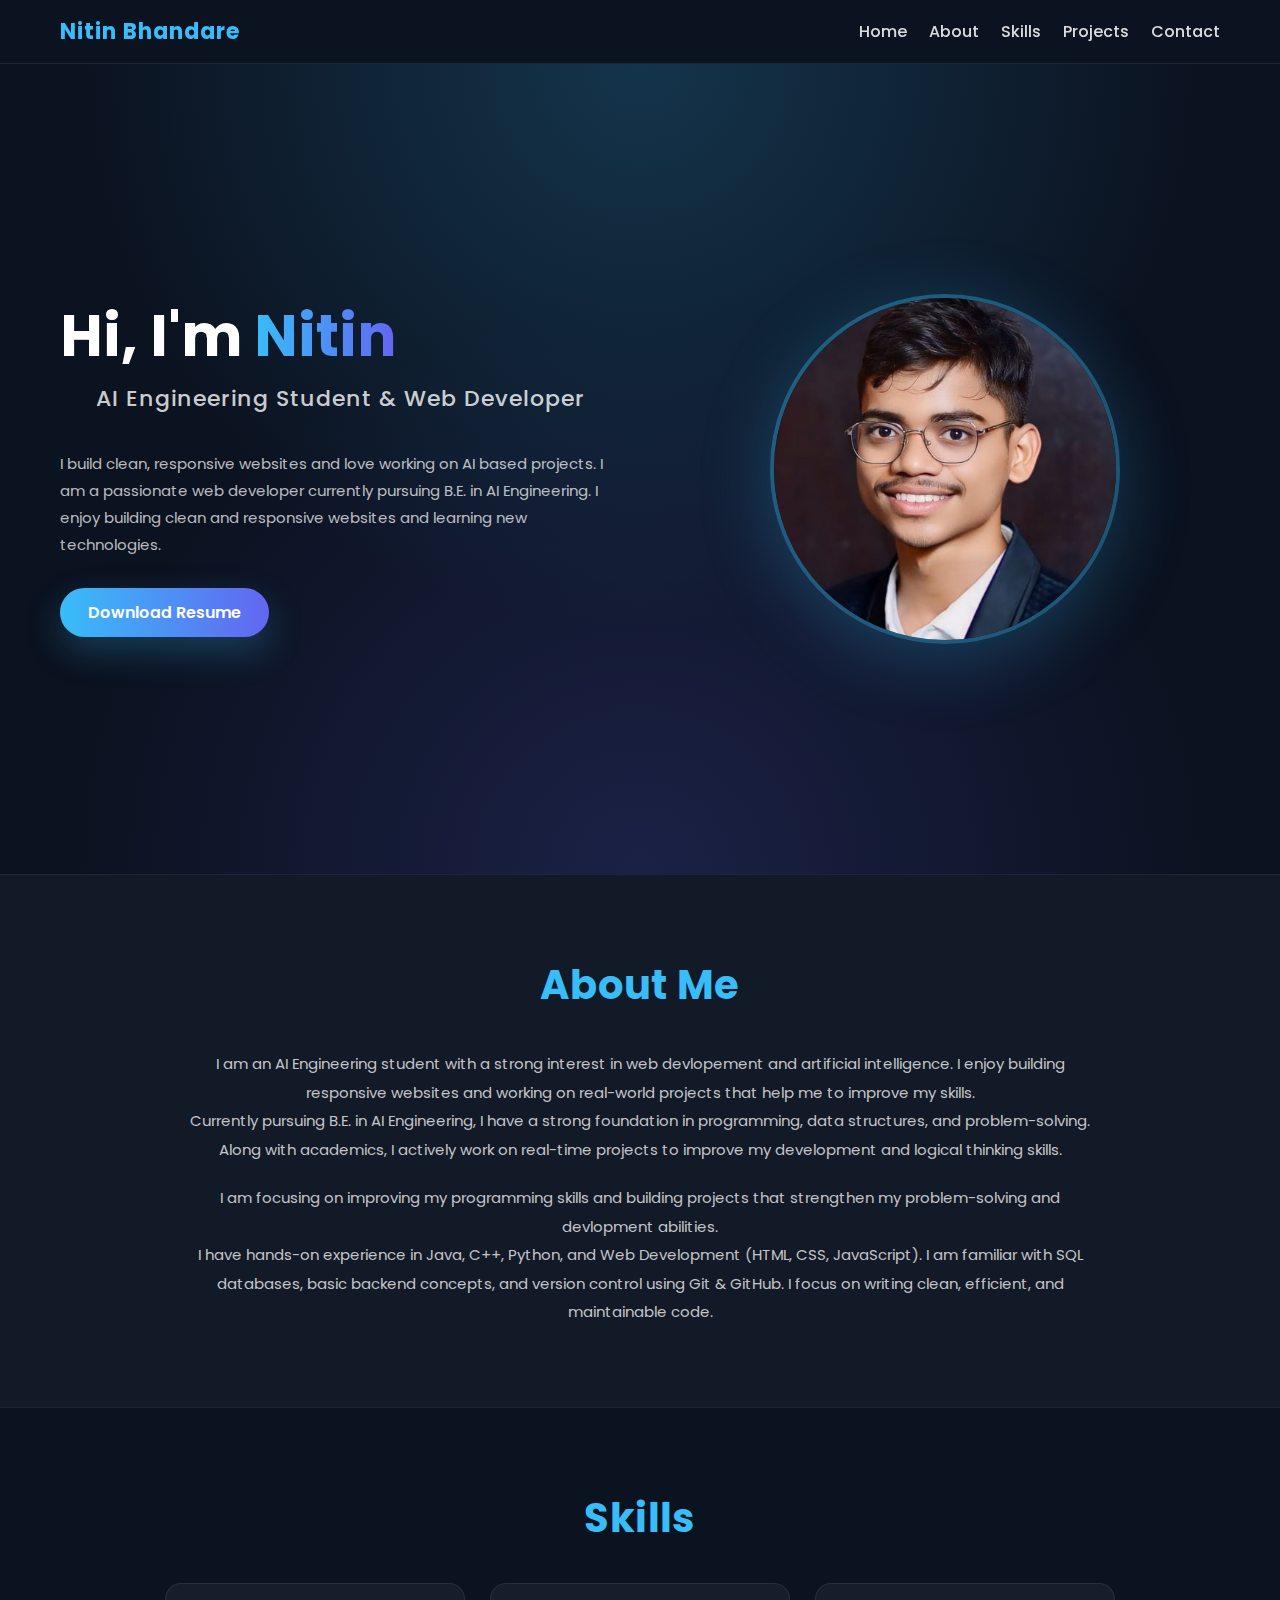
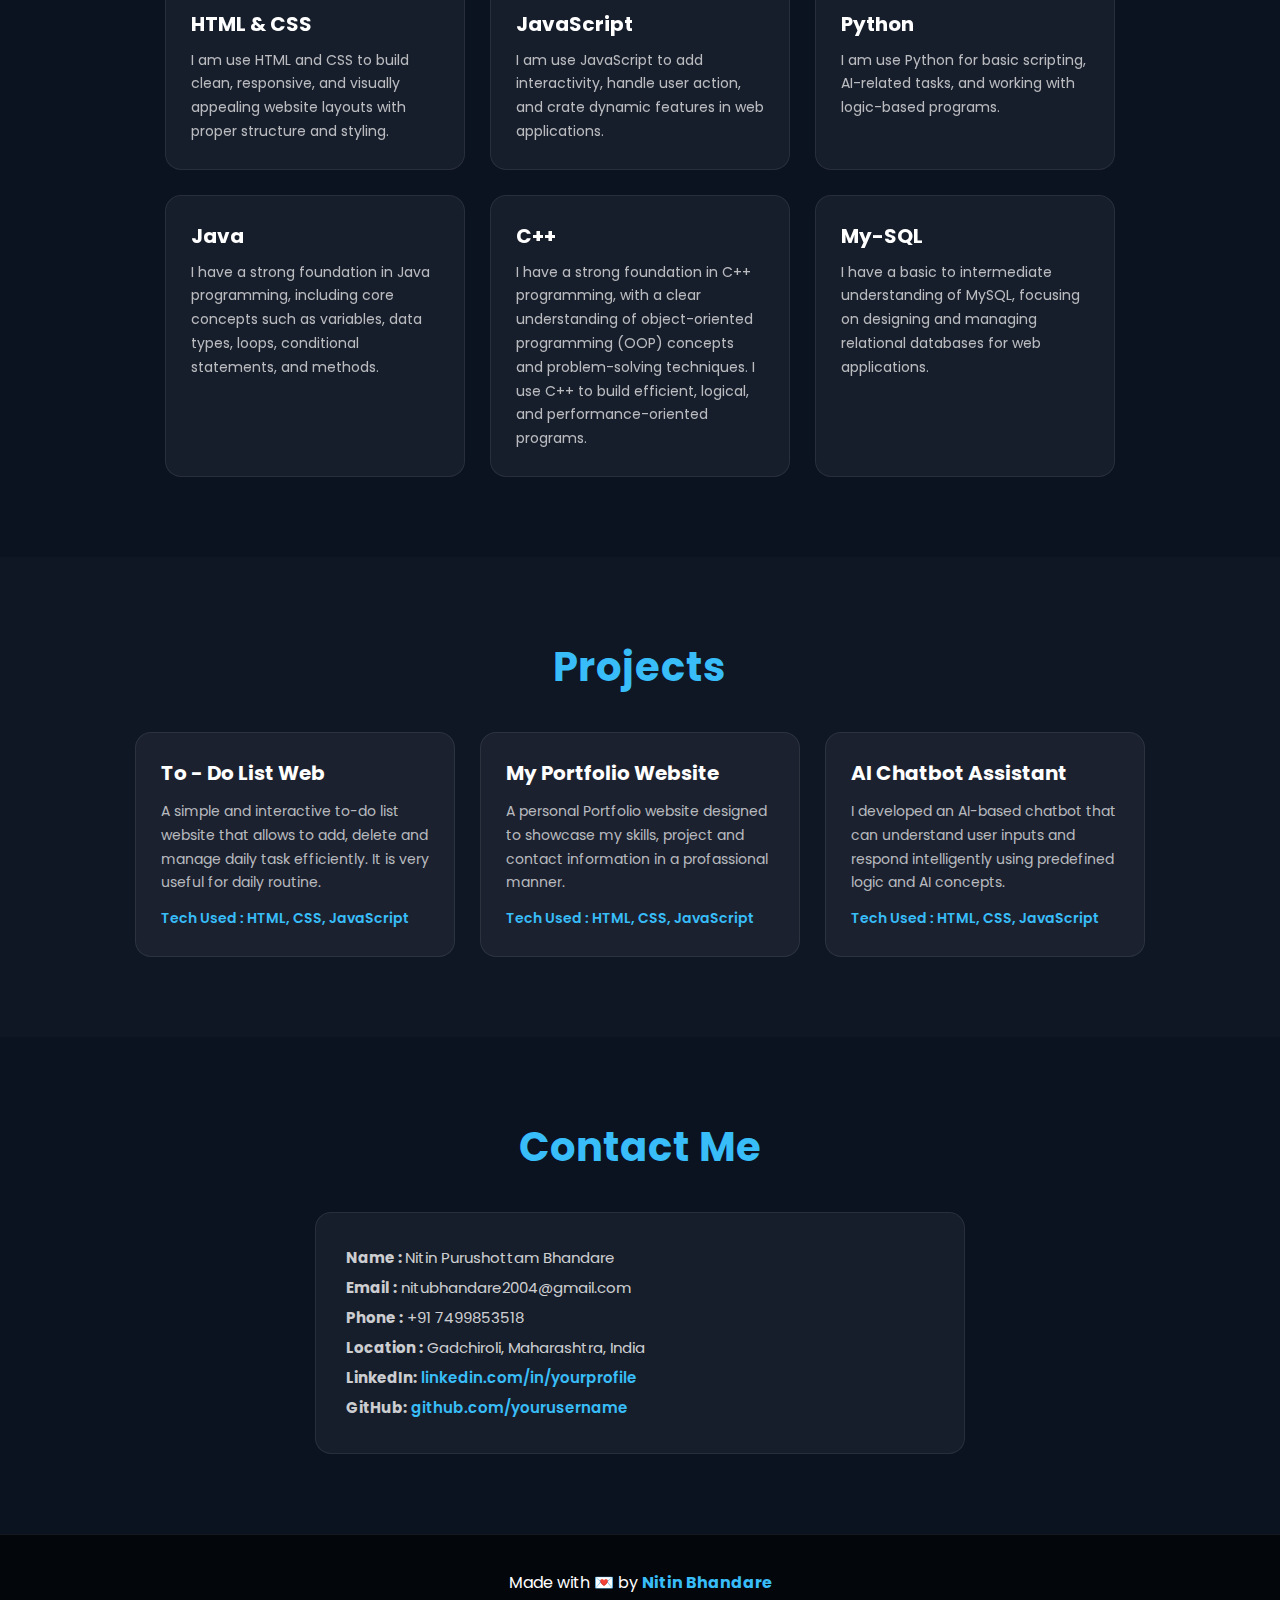
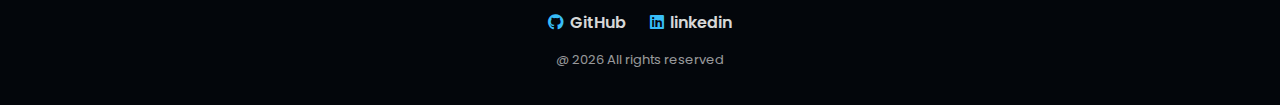
<file: CodSoft/Task-1/index.html>
<!DOCTYPE html>
<html lang="en">
<head>
    <meta charset="UTF-8">
    <meta name="viewport" content="width=device-width, initial-scale=1.0">
    <title>My Portfolio</title>
    <link rel="stylesheet" href="https://cdnjs.cloudflare.com/ajax/libs/font-awesome/6.5.0/css/all.min.css">
    <link rel="stylesheet" href="style.css">
</head>
<body>
    <nav class="navbar">
        <div class="logo">Nitin Bhandare</div>
        <ul class="nav-link" id="nav-links">
            <li><a href="#">Home</a></li>
            <li><a href="#about">About</a></li>
            <li><a href="#skills">Skills</a></li>
            <li><a href="#projects">Projects</a></li>
            <li><a href="#contact">Contact</a></li>
        </ul>
    </nav>


    
<!-- Home Section  -->

    <section class="hero">
        <div class="hero-content">
            <h1>Hi, I'm <span>Nitin</span></h1>
            <h2>AI Engineering Student & Web Developer</h2>            
            <p>
                I build clean, responsive websites and love working on AI based projects.
                I am a passionate web developer currently pursuing B.E. in AI Engineering.
                I enjoy building clean and responsive websites and learning new technologies.
            </p>
            <div class="hero-buttons">
                <a href="nitin.pdf" class="btn">Download Resume</a>
            </div>
        </div>

        <div class="hero-image">
            <img src="Images/profile.jpeg" alt="Nitin Bhandare">
        </div>
    </section>

    
    <!-- About Section  -->

    <section class="about reveal" id="about">
        <h2>About Me</h2>
       
        <p>
            I am an AI Engineering student with a strong interest in web devlopement and artificial intelligence. 
            I enjoy building responsive websites and working on real-world projects that help me to improve my skills. <br>
            Currently pursuing B.E. in AI Engineering, I have a strong foundation in programming, data structures, and problem-solving. Along with academics, 
            I actively work on real-time projects to improve my development and logical thinking skills.
        </p>
        <p id="p2">
            I am focusing on improving my programming skills and building projects that strengthen my 
            problem-solving and devlopment abilities. <br>
            I have hands-on experience in Java, C++, Python, and Web Development (HTML, CSS, JavaScript).
             I am familiar with SQL databases, basic backend concepts, and version control using Git & GitHub. I focus on writing clean, efficient, and maintainable code.
        </p>
    </section>


    <!-- Skill Section  -->

    <section class="skills reveal" id="skills">
        <h2>Skills</h2>
        <div class="skills-container">
            <div class="skill-card">
                <h3>HTML & CSS</h3>
                    <p>
                        I am use HTML and CSS to build clean, responsive, and visually appealing website layouts with proper structure and styling. 
                    </p>                
            </div>
            <div class="skill-card">
                <h3>JavaScript</h3>
                    <p>
                        I am use JavaScript to add interactivity, handle user action, and crate dynamic features in web applications.
                    </p>
            </div>
            <div class="skill-card">
                <h3>Python</h3>
                    <p>
                        I am use Python for basic scripting, AI-related tasks, and working with logic-based programs.
                    </p>
            </div>
            <div class="skill-card">
                <h3>Java</h3>
                    <p>
                        I have a strong foundation in Java programming, including core concepts such as variables, data types, loops, conditional statements, and methods. 
                       
                    </p>
            </div>
            <div class="skill-card">
                <h3>C++</h3>
                    <p>
                        I have a strong foundation in C++ programming, with a clear understanding of object-oriented programming (OOP) concepts and problem-solving techniques.
                         I use C++ to build efficient, logical, and performance-oriented programs. 
                    </p>
            </div>
            <div class="skill-card">
                <h3>My-SQL</h3>
                    <p>
                        I have a basic to intermediate understanding of MySQL, focusing on designing and managing relational databases for web applications. 
                    </p>
            </div>
        </div>
    </section>


    <!-- Project Section  -->

    <section class="projects reveal" id="projects">
        <h2>Projects</h2>

        <div class="projects-container">
            <div class="project-card">
                <h3>To - Do List Web</h3>
                <p>
                    A simple and interactive to-do list website that allows to add, delete and manage daily task efficiently.
                    It is very useful for daily routine. 
                </p>
                <p class="tech">
                    Tech Used : HTML, CSS, JavaScript
                </p>
                
            </div>
            <div class="project-card">
                <h3>My Portfolio Website</h3>
                <p>
                    A personal Portfolio website designed to showcase my skills, project and contact information in a profassional manner.
                </p>
                <p class="tech">
                    Tech Used : HTML, CSS, JavaScript
                </p>
                
            </div>
            <div class="project-card">
                <h3>AI Chatbot Assistant</h3>
                <p>
                    I developed an AI-based chatbot that can understand user inputs and respond intelligently using predefined logic and AI concepts.
                </p>
                <p class="tech">
                    Tech Used : HTML, CSS, JavaScript
                </p>
                
            </div>
        </div>
    </section>


    <!-- Contact Section  -->

    <section class="contact reveal" id="contact">
        <h2>Contact Me</h2>
        <div class="contact-info">
            <p><strong>Name : </strong> Nitin Purushottam Bhandare</p>
            <p><strong>Email :</strong> nitubhandare2004@gmail.com</p>
            <p><strong>Phone :</strong> +91 7499853518</p>
            <p><strong>Location :</strong> Gadchiroli, Maharashtra, India</p>
        
            <p>
              <strong>LinkedIn:</strong>
              <a href="https://www.linkedin.com/in/nitin-bhandare" target="_blank">
                linkedin.com/in/yourprofile
              </a>
            </p>
        
            <p>
              <strong>GitHub:</strong>
              <a href="https://github.com/NitinCodes2408" target="_blank">
                github.com/yourusername
              </a>
            </p>
        </div>
    </section>
    
    <footer class="footer">
        <p>
            Made with 💌 by <span>Nitin Bhandare</span>
        </p>

        <div class="footer-links">
            <a href="https://github.com/NitinCodes2408" target="_blank"> <i class="fab fa-github"></i>GitHub</a>
            <a href="https://www.linkedin.com/in/nitin-bhandare/" target="_blank"> <i class="fab fa-linkedin"></i>linkedin</a>
        </div>
        <p class="copyright">
            @ 2026 All rights reserved
        </p>
    </footer>

    <script src="script.js"></script>
</body>
</html>
</file>
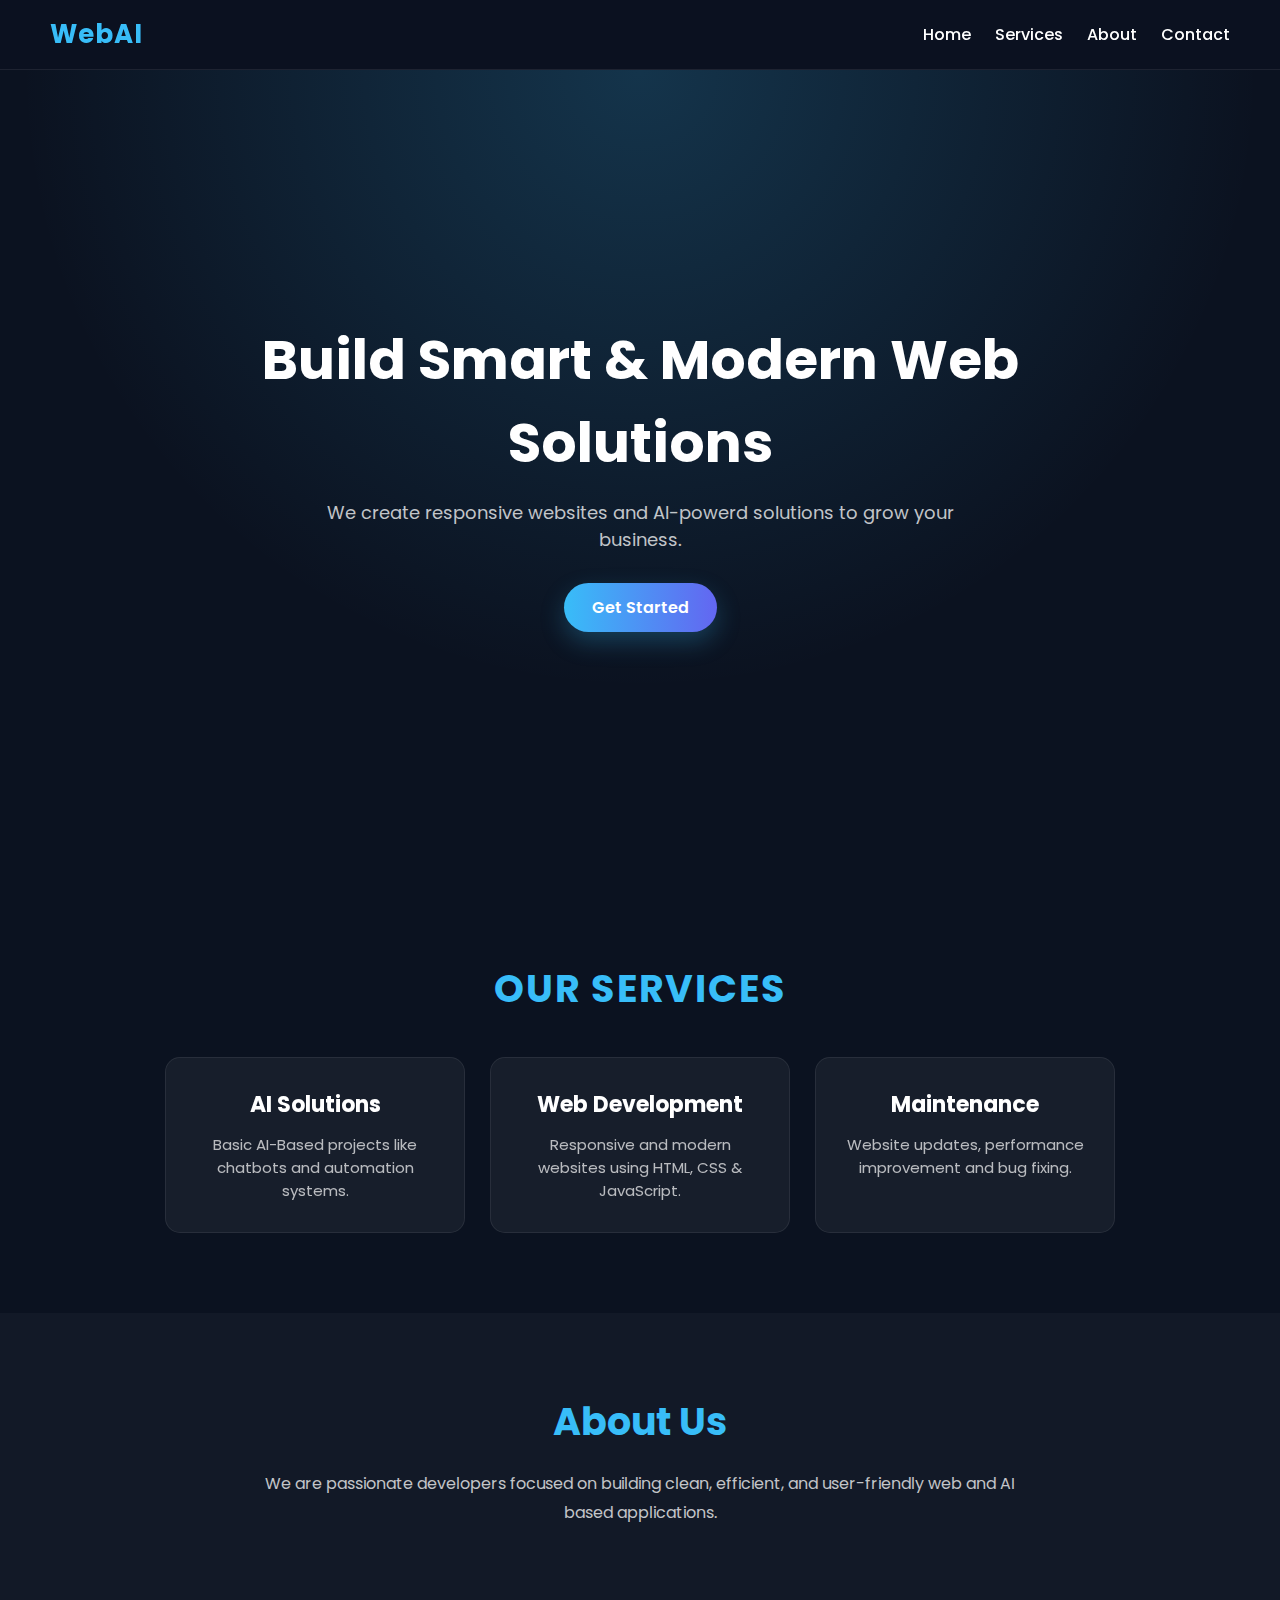
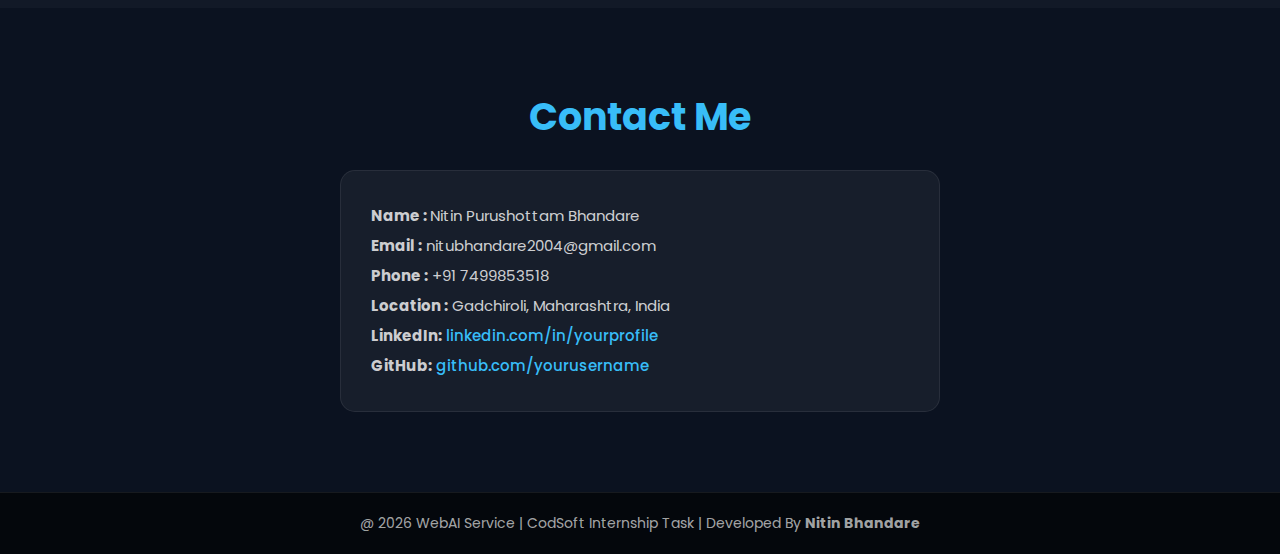
<file: CodSoft/Task-2/index.html>
<!DOCTYPE html>
<html lang="en">
<head>
    <meta charset="UTF-8">
    <meta name="viewport" content="width=device-width, initial-scale=1.0">
    <title>Landing Page</title>
    <link rel="stylesheet" href="style.css">
</head>
<body>
    <header class="navbar">
        <h2>WebAI</h2>
        <nav>
            <a href="#">Home</a>
            <a href="#services">Services</a>
            <a href="#about">About</a>
            <a href="#contact">Contact</a>
        </nav>
    </header>

    <section class="hero">
        <h1>Build Smart & Modern Web Solutions</h1>
        <p>We create responsive websites and AI-powerd solutions to grow your business.</p>
        <a href="#services" class="btn">Get Started</a>
    </section>

    <section class="services" id="services">
        <h2>Our Services</h2>

        <div class="service-box">
            <div class="card">
                <h3>AI Solutions</h3>
                <p>Basic AI-Based projects like chatbots and automation systems.</p>
            </div>

            <div class="card">
                <h3>Web Development</h3>
                <p>Responsive and modern websites using HTML, CSS & JavaScript.</p>
            </div>

            <div class="card">
                <h3>Maintenance</h3>
                <p>Website updates, performance improvement and bug fixing.</p>
            </div>
        </div>
    </section>

    <section class="about" id="about">
        <h2>About Us</h2>
        <p>We are passionate developers focused on building clean, efficient, and user-friendly web and AI based applications.</p>
    </section>

    <section class="contact" id="contact">
        <h2>Contact Me</h2>
        <div class="contact-info">
            <p><strong>Name : </strong> Nitin Purushottam Bhandare</p>
            <p><strong>Email :</strong> nitubhandare2004@gmail.com</p>
            <p><strong>Phone :</strong> +91 7499853518</p>
            <p><strong>Location :</strong> Gadchiroli, Maharashtra, India</p>
        
            <p>
              <strong>LinkedIn:</strong>
              <a href="https://www.linkedin.com/in/nitin-bhandare" target="_blank">
                linkedin.com/in/yourprofile
              </a>
            </p>        
            <p>
              <strong>GitHub:</strong>
              <a href="https://github.com/NitinCodes2408" target="_blank">
                github.com/yourusername
              </a>
            </p>
        </div>
    </section>

    <footer>
        <p>@ 2026 WebAI Service | CodSoft Internship Task | Developed By <strong>Nitin Bhandare</strong></p>
    </footer>
</body>
</html>
</file>
<file: CodSoft/Task-1/style.css>
@import url('https://fonts.googleapis.com/css2?family=Poppins:wght@300;400;500;600;700&display=swap');

*{
    margin: 0;
    padding: 0;
    box-sizing: border-box;
    font-family: "Poppins", sans-serif;
}

html{
    scroll-behavior: smooth;
}

body{
    background: #0b1220;
    color: white;
    overflow-x: hidden;
}

/* ---------------- Navbar ---------------- */
.navbar{
    position: sticky;
    top: 0;
    z-index: 1000;
    padding: 15px 60px;
    display: flex;
    justify-content: space-between;
    align-items: center;
    background: rgba(11, 18, 32, 0.88);
    backdrop-filter: blur(12px);
    border-bottom: 1px solid rgba(255,255,255,0.08);
    animation: navDown 1s ease;
}

.logo{
    font-size: 22px;
    font-weight: 700;
    letter-spacing: 1px;
    color: #38bdf8;
}

.nav-link{
    list-style: none;
    display: flex;
    gap: 22px;
}

.nav-link li a{
    text-decoration: none;
    color: rgba(255,255,255,0.85);
    font-weight: 500;
    transition: 0.3s;
    position: relative;
}

.nav-link li a:hover{
    color: #38bdf8;
}

.nav-link li a::after{
    content: "";
    position: absolute;
    width: 0%;
    height: 2px;
    left: 0;
    bottom: -6px;
    background: linear-gradient(90deg,#38bdf8,#6366f1);
    transition: 0.3s;
}

.nav-link li a:hover::after{
    width: 100%;
}

/* ---------------- Hero Section ---------------- */
.hero{
    min-height: 90vh;
    padding: 90px 60px;
    display: flex;
    justify-content: space-between;
    align-items: center;
    gap: 60px;

    background: radial-gradient(circle at top, rgba(56,189,248,0.2), transparent 55%),
                radial-gradient(circle at bottom, rgba(99,102,241,0.18), transparent 55%);
}

.hero-content{
    flex: 1;
    animation: fadeLeft 1.3s ease;
}

.hero-content h1{
    font-size: 58px;
    font-weight: 700;
    line-height: 1.2;
}

.hero-content h1 span{
    background: linear-gradient(90deg,#38bdf8,#6366f1);
    -webkit-background-clip: text;
    -webkit-text-fill-color: transparent;
}

.hero-content h2{
    margin-top: 12px;
    padding-left: 10px;
    font-size: 22px;
    font-weight: 500;
    color: rgba(255,255,255,0.8);
    line-height: 1.5;
}

.hero-content p{
    margin-top: 20px;
    font-size: 15px;
    line-height: 1.8;
    color: rgba(255,255,255,0.72);
    max-width: 650px;
}

.hero-buttons{
    margin-top: 30px;
}

/* Button */
.btn{
    padding: 12px 28px;
    border-radius: 30px;
    text-decoration: none;
    font-weight: 600;
    color: white;
    background: linear-gradient(90deg,#38bdf8,#6366f1);
    box-shadow: 0px 14px 35px rgba(56,189,248,0.25);
    display: inline-block;
    transition: 0.3s;
}

.btn:hover{
    transform: translateY(-5px) scale(1.05);
    box-shadow: 0px 20px 45px rgba(56,189,248,0.45);
}

/* Hero Image */
.hero-image{
    flex: 1;
    display: flex;
    justify-content: center;
    align-items: center;
    animation: fadeRight 1.3s ease;
}

.hero-image img{
    width: 350px;
    height: 350px;
    object-fit: cover;
    border-radius: 50%;
    border: 4px solid rgba(56,189,248,0.4);
    box-shadow: 0px 15px 70px rgba(56,189,248,0.25);
    transition: 0.4s ease;
    animation: float 3s ease-in-out infinite;
}

.hero-image img:hover{
    transform: scale(1.12);
    box-shadow: 0px 18px 90px rgba(56,189,248,0.45);
}

/* ---------------- Section Common ---------------- */
section{
    padding: 80px 60px;
}

section h2{
    text-align: center;
    font-size: 40px;
    margin-bottom: 35px;
    color: #38bdf8;
    letter-spacing: 1px;
}

/* ---------------- About ---------------- */
.about{
    background: rgba(255,255,255,0.03);
    border-top: 1px solid rgba(255,255,255,0.06);
    border-bottom: 1px solid rgba(255,255,255,0.06);
}

.about p{
    max-width: 900px;
    margin: auto;
    text-align: center;
    font-size: 15px;
    line-height: 1.9;
    color: rgba(255,255,255,0.75);
}

#p2{
    margin-top: 20px;
}

/* ---------------- Skills ---------------- */
.skills-container{
    display: flex;
    justify-content: center;
    flex-wrap: wrap;
    gap: 25px;
}

.skill-card{
    width: 300px;
    padding: 25px;
    border-radius: 16px;
    background: rgba(255,255,255,0.05);
    border: 1px solid rgba(255,255,255,0.08);
    backdrop-filter: blur(10px);
    transition: 0.4s;
}

.skill-card h3{
    font-size: 20px;
    margin-bottom: 10px;
    color: white;
}

.skill-card p{
    font-size: 14px;
    line-height: 1.7;
    color: rgba(255,255,255,0.7);
}

.skill-card:hover{
    transform: translateY(-12px);
    border: 1px solid rgba(56,189,248,0.8);
    box-shadow: 0px 22px 45px rgba(56,189,248,0.16);
}

/* ---------------- Projects ---------------- */
.projects{
    background: rgba(255,255,255,0.02);
}

.projects-container{
    display: flex;
    justify-content: center;
    flex-wrap: wrap;
    gap: 25px;
}

.project-card{
    width: 320px;
    padding: 25px;
    border-radius: 16px;
    background: rgba(255,255,255,0.05);
    border: 1px solid rgba(255,255,255,0.08);
    transition: 0.4s;
}

.project-card h3{
    font-size: 20px;
    margin-bottom: 12px;
    color: white;
}

.project-card p{
    font-size: 14px;
    line-height: 1.7;
    color: rgba(255,255,255,0.7);
}

.tech{
    margin-top: 12px;
    font-weight: 600;
    color: #38bdf8 !important;
}

.project-card:hover{
    transform: translateY(-12px);
    border: 1px solid rgba(99,102,241,0.85);
    box-shadow: 0px 22px 45px rgba(99,102,241,0.18);
}

/* ---------------- Contact ---------------- */
.contact-info{
    max-width: 650px;
    margin: auto;
    padding: 30px;
    border-radius: 16px;
    background: rgba(255,255,255,0.05);
    border: 1px solid rgba(255,255,255,0.08);
    line-height: 2;
    transition: 0.4s;
}

.contact-info p{
    color: rgba(255,255,255,0.8);
    font-size: 15px;
}

.contact-info a{
    color: #38bdf8;
    font-weight: 600;
    text-decoration: none;
}

.contact-info a:hover{
    text-decoration: underline;
}

.contact-info:hover{
    border: 1px solid rgba(56,189,248,0.8);
    box-shadow: 0px 22px 55px rgba(56,189,248,0.15);
}

/* ---------------- Footer ---------------- */
.footer{
    padding: 35px 20px;
    text-align: center;
    background: rgba(0,0,0,0.65);
    border-top: 1px solid rgba(255,255,255,0.08);
}

.footer span{
    color: #38bdf8;
    font-weight: 700;
}

.footer-links{
    margin-top: 15px;
}

.footer-links a{
    margin: 0px 10px;
    text-decoration: none;
    font-weight: 600;
    color: rgba(255,255,255,0.85);
    transition: 0.3s;
}

.footer-links a i{
    margin-right: 6px;
    color: #38bdf8;
}

.footer-links a:hover{
    color: #38bdf8;
}

.copyright{
    margin-top: 15px;
    font-size: 13px;
    color: rgba(255,255,255,0.6);
}

/* ---------------- Animations ---------------- */
@keyframes fadeLeft{
    from{
        opacity: 0;
        transform: translateX(-70px);
    }
    to{
        opacity: 1;
        transform: translateX(0px);
    }
}

@keyframes fadeRight{
    from{
        opacity: 0;
        transform: translateX(70px);
    }
    to{
        opacity: 1;
        transform: translateX(0px);
    }
}

@keyframes navDown{
    from{
        opacity: 0;
        transform: translateY(-30px);
    }
    to{
        opacity: 1;
        transform: translateY(0px);
    }
}

@keyframes float{
    0%{
        transform: translateY(0px);
    }
    50%{
        transform: translateY(-15px);
    }
    100%{
        transform: translateY(0px);
    }
}

/* ---------------- Responsive ---------------- */
@media(max-width: 900px){
    .navbar{
        flex-direction: column;
        gap: 12px;
        padding: 15px 20px;
    }

    .nav-link{
        flex-wrap: wrap;
        justify-content: center;
        gap: 15px;
    }

    .hero{
        flex-direction: column;
        text-align: center;
        padding: 70px 20px;
    }

    .hero-content h1{
        font-size: 42px;
    }

    .hero-content h2{
        font-size: 18px;
    }

    .hero-image img{
        width: 260px;
        height: 260px;
    }

    section{
        padding: 60px 20px;
    }

    section h2{
        font-size: 32px;
    }
}
</file>
<file: CodSoft/Task-2/style.css>
/* Google Font */
@import url('https://fonts.googleapis.com/css2?family=Poppins:wght@300;400;500;600;700&display=swap');

*{
    margin: 0;
    padding: 0;
    box-sizing: border-box;
    font-family: "Poppins", sans-serif;
}

html{
    scroll-behavior: smooth;
}

body{
    background: #0b1220;
    color: white;
}

/* Navbar */
.navbar{
    position: sticky;
    top: 0;
    z-index: 1000;
    background: rgba(11, 18, 32, 0.9);
    backdrop-filter: blur(10px);
    padding: 15px 50px;
    display: flex;
    justify-content: space-between;
    align-items: center;
    border-bottom: 1px solid rgba(255,255,255,0.08);
    animation: slideDown 1s ease;
}

.navbar h2{
    font-size: 26px;
    font-weight: 700;
    color: #38bdf8;
    letter-spacing: 1px;
}

.navbar nav a{
    text-decoration: none;
    color: white;
    margin-left: 20px;
    font-size: 16px;
    font-weight: 500;
    transition: 0.3s;
    position: relative;
}

.navbar nav a:hover{
    color: #38bdf8;
}

.navbar nav a::after{
    content: "";
    position: absolute;
    width: 0%;
    height: 2px;
    left: 0;
    bottom: -5px;
    background: #38bdf8;
    transition: 0.3s;
}

.navbar nav a:hover::after{
    width: 100%;
}

/* Hero Section */
.hero{
    height: 90vh;
    display: flex;
    flex-direction: column;
    justify-content: center;
    align-items: center;
    text-align: center;
    padding: 50px;
    background: radial-gradient(circle at top, rgba(56,189,248,0.2), transparent 60%);
}

.hero h1{
    font-size: 55px;
    font-weight: 700;
    max-width: 900px;
    animation: fadeUp 1.2s ease;
}

.hero p{
    margin-top: 15px;
    font-size: 18px;
    max-width: 650px;
    color: rgba(255,255,255,0.75);
    animation: fadeUp 1.5s ease;
}

.btn{
    margin-top: 30px;
    padding: 12px 28px;
    background: linear-gradient(90deg, #38bdf8, #6366f1);
    color: white;
    font-size: 16px;
    font-weight: 600;
    border-radius: 30px;
    text-decoration: none;
    transition: 0.3s;
    box-shadow: 0px 10px 25px rgba(56,189,248,0.25);
    animation: fadeUp 1.8s ease;
}

.btn:hover{
    transform: translateY(-4px) scale(1.05);
    box-shadow: 0px 15px 40px rgba(56,189,248,0.45);
}

/* Services Section */
.services{
    padding: 80px 50px;
    text-align: center;
}

.services h2{
    font-size: 38px;
    margin-bottom: 40px;
    color: #38bdf8;
    text-transform: uppercase;
    letter-spacing: 2px;
}

.service-box{
    display: flex;
    justify-content: center;
    gap: 25px;
    flex-wrap: wrap;
}

.card{
    background: rgba(255,255,255,0.05);
    padding: 30px;
    width: 300px;
    border-radius: 15px;
    border: 1px solid rgba(255,255,255,0.08);
    transition: 0.4s;
    backdrop-filter: blur(8px);
    animation: fadeUp 1s ease;
}

.card h3{
    font-size: 22px;
    margin-bottom: 12px;
    color: white;
}

.card p{
    font-size: 15px;
    color: rgba(255,255,255,0.7);
}

.card:hover{
    transform: translateY(-12px);
    border: 1px solid rgba(56,189,248,0.7);
    box-shadow: 0px 20px 40px rgba(56,189,248,0.18);
    cursor: pointer;
}

/* About Section */
.about{
    padding: 80px 50px;
    text-align: center;
    background: rgba(255,255,255,0.03);
}

.about h2{
    font-size: 38px;
    margin-bottom: 20px;
    color: #38bdf8;
}

.about p{
    max-width: 750px;
    margin: auto;
    font-size: 16px;
    color: rgba(255,255,255,0.75);
    line-height: 1.8;
}

/* Contact Section */
.contact{
    padding: 80px 50px;
    text-align: center;
}

.contact h2{
    font-size: 38px;
    margin-bottom: 25px;
    color: #38bdf8;
}

.contact-info{
    max-width: 600px;
    margin: auto;
    background: rgba(255,255,255,0.05);
    padding: 30px;
    border-radius: 15px;
    border: 1px solid rgba(255,255,255,0.08);
    text-align: left;
    line-height: 2;
    transition: 0.4s;
}

.contact-info:hover{
    border: 1px solid rgba(56,189,248,0.7);
    box-shadow: 0px 15px 40px rgba(56,189,248,0.15);
}

.contact-info p{
    font-size: 15px;
    color: rgba(255,255,255,0.8);
}

.contact-info a{
    color: #38bdf8;
    text-decoration: none;
    font-weight: 500;
}

.contact-info a:hover{
    text-decoration: underline;
}

/* Footer */
footer{
    background: rgba(0,0,0,0.6);
    padding: 20px;
    text-align: center;
    font-size: 14px;
    color: rgba(255,255,255,0.65);
    border-top: 1px solid rgba(255,255,255,0.08);
}

/* Animations */
@keyframes fadeUp{
    from{
        opacity: 0;
        transform: translateY(40px);
    }
    to{
        opacity: 1;
        transform: translateY(0px);
    }
}

@keyframes slideDown{
    from{
        opacity: 0;
        transform: translateY(-30px);
    }
    to{
        opacity: 1;
        transform: translateY(0px);
    }
}

/* Responsive */
@media(max-width: 768px){
    .navbar{
        flex-direction: column;
        gap: 10px;
        padding: 15px;
    }

    .hero h1{
        font-size: 38px;
    }

    .services, .about, .contact{
        padding: 60px 20px;
    }
}
</file>
